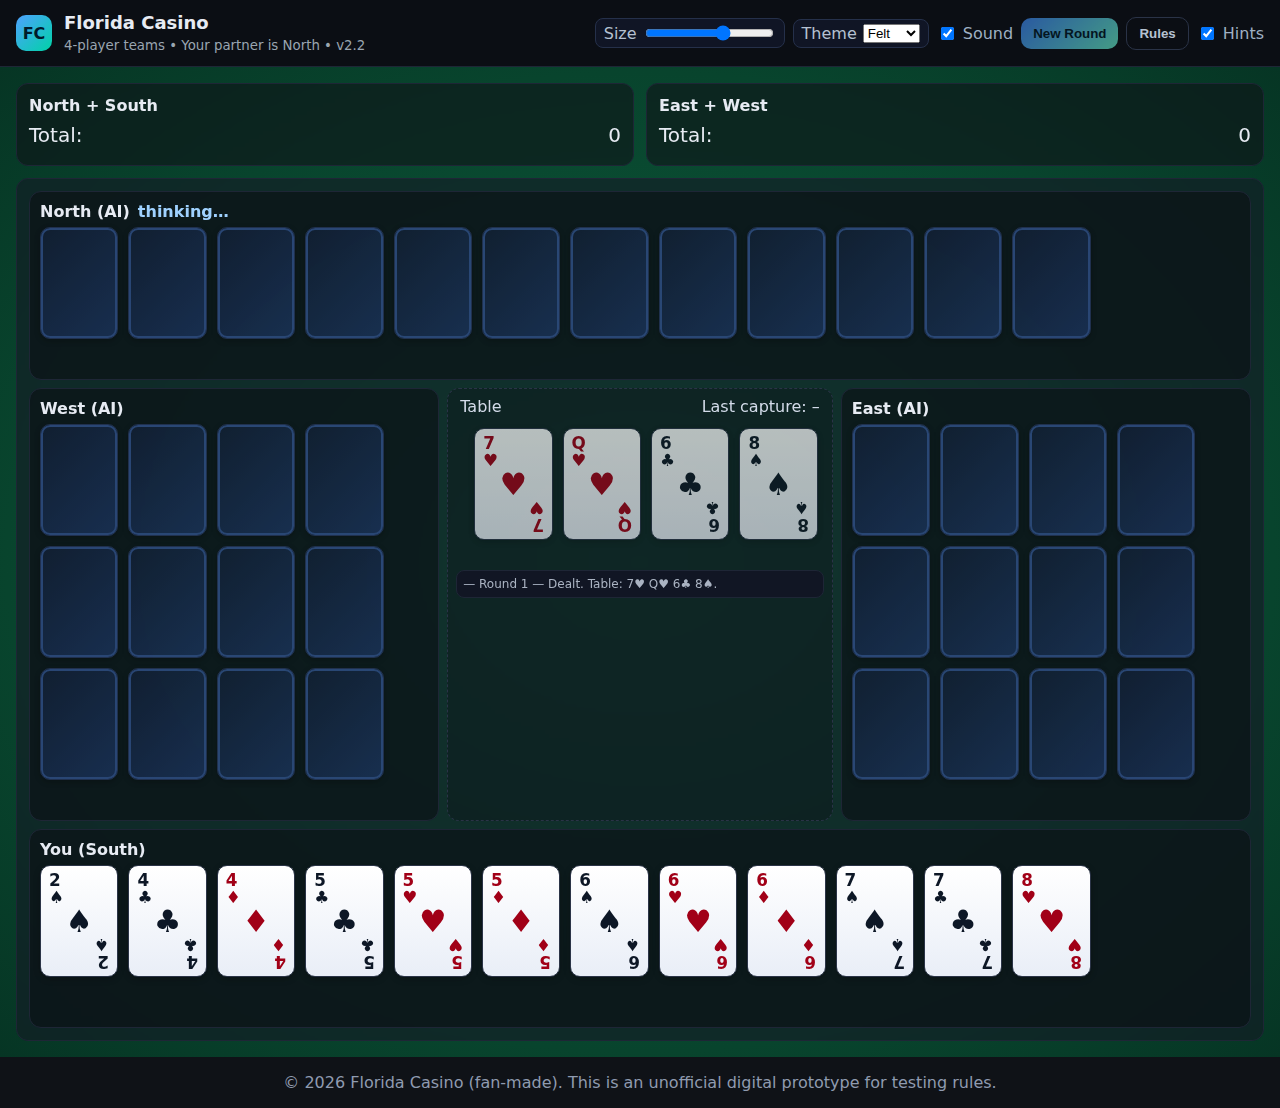
<file: index.html>
<!DOCTYPE html>
<html lang="en">
<head>
  <meta charset="utf-8" />
  <meta name="viewport" content="width=device-width, initial-scale=1" />
  <title>Florida Casino — Online (v2.2)</title>
  <link rel="stylesheet" href="style.css" />
</head>
<body class="theme-felt">
  <div id="app">
    <header class="topbar">
      <div class="brand">
        <div class="logo">FC</div>
        <div>
          <h1>Florida Casino</h1>
          <small>4‑player teams • Your partner is North • v2.2</small>
        </div>
      </div>
      <div class="controls">
        <div class="field">
          <label for="sizeRange">Size</label>
          <input type="range" id="sizeRange" min="0.9" max="1.7" step="0.05" value="1.4">
        </div>
        <div class="field">
          <label for="themeSel">Theme</label>
          <select id="themeSel">
            <option value="felt" selected>Felt</option>
            <option value="wood">Wood</option>
          </select>
        </div>
        <label class="toggle">
          <input type="checkbox" id="soundOn" checked>
          <span>Sound</span>
        </label>
        <button id="newRoundBtn" class="primary" title="Deal a new round">New Round</button>
        <button id="rulesBtn" class="ghost">Rules</button>
        <label class="toggle">
          <input type="checkbox" id="autoHints" checked>
          <span>Hints</span>
        </label>
      </div>
    </header>

    <main>
      <section class="scoreboard">
        <div class="team" id="teamNS">
          <div class="team-name">North + South</div>
          <div class="score-line">
            <span>Total:</span><span id="scoreNS">0</span>
          </div>
          <div class="round-scores" id="roundNS"></div>
        </div>
        <div class="team" id="teamEW">
          <div class="team-name">East + West</div>
          <div class="score-line">
            <span>Total:</span><span id="scoreEW">0</span>
          </div>
          <div class="round-scores" id="roundEW"></div>
        </div>
      </section>

      <section class="table">
        <div class="players">
          <div class="player north">
            <div class="label">North (AI) <span class="think" id="thinkN"></span> <span class="skip" id="skipN"></span></div>
            <div class="hand" id="handN"></div>
            <div class="captured" id="capN" title="Captured"></div>
          </div>
          <div class="player west">
            <div class="label">West (AI) <span class="think" id="thinkW"></span> <span class="skip" id="skipW"></span></div>
            <div class="hand" id="handW"></div>
            <div class="captured" id="capW" title="Captured"></div>
          </div>
          <div class="center">
            <div class="table-header">
              <div>Table</div>
              <div class="last-capture">Last capture: <span id="lastCapture">–</span></div>
            </div>
            <div class="table-cards" id="tableArea"></div>
            <div class="sweep-banner" id="sweepBanner">Sweep!</div>
            <div class="log" id="log"></div>
          </div>
          <div class="player east">
            <div class="label">East (AI) <span class="think" id="thinkE"></span> <span class="skip" id="skipE"></span></div>
            <div class="hand" id="handE"></div>
            <div class="captured" id="capE" title="Captured"></div>
          </div>
          <div class="player south">
            <div class="label">You (South) <span class="skip" id="skipS"></span></div>
            <div class="hand" id="handS"></div>
            <div class="actions" id="actions"></div>
            <div class="captured" id="capS" title="Captured"></div>
          </div>
        </div>
      </section>

      <section class="summary hidden" id="roundSummary">
        <h2>Round Summary</h2>
        <div class="summary-content" id="summaryContent"></div>
        <div class="summary-buttons">
          <button id="continueBtn" class="primary">Continue</button>
        </div>
      </section>
    </main>

    <footer>
      <div>
        © <span id="year"></span> Florida Casino (fan-made). This is an unofficial digital prototype for testing rules.
      </div>
    </footer>
  </div>

  <template id="tplCard">
    <div class="card">
      <div class="corner tl"></div>
      <div class="pip"></div>
      <div class="corner br"></div>
    </div>
  </template>

  <template id="tplBuild">
    <div class="build">
      <div class="value"></div>
      <div class="owner"></div>
      <div class="stack"></div>
      <div class="locktag"></div>
    </div>
  </template>

  <script>window.VERSION = "2.2.0";</script>
  <script src="script.js"></script>
</body>
</html>
</file>
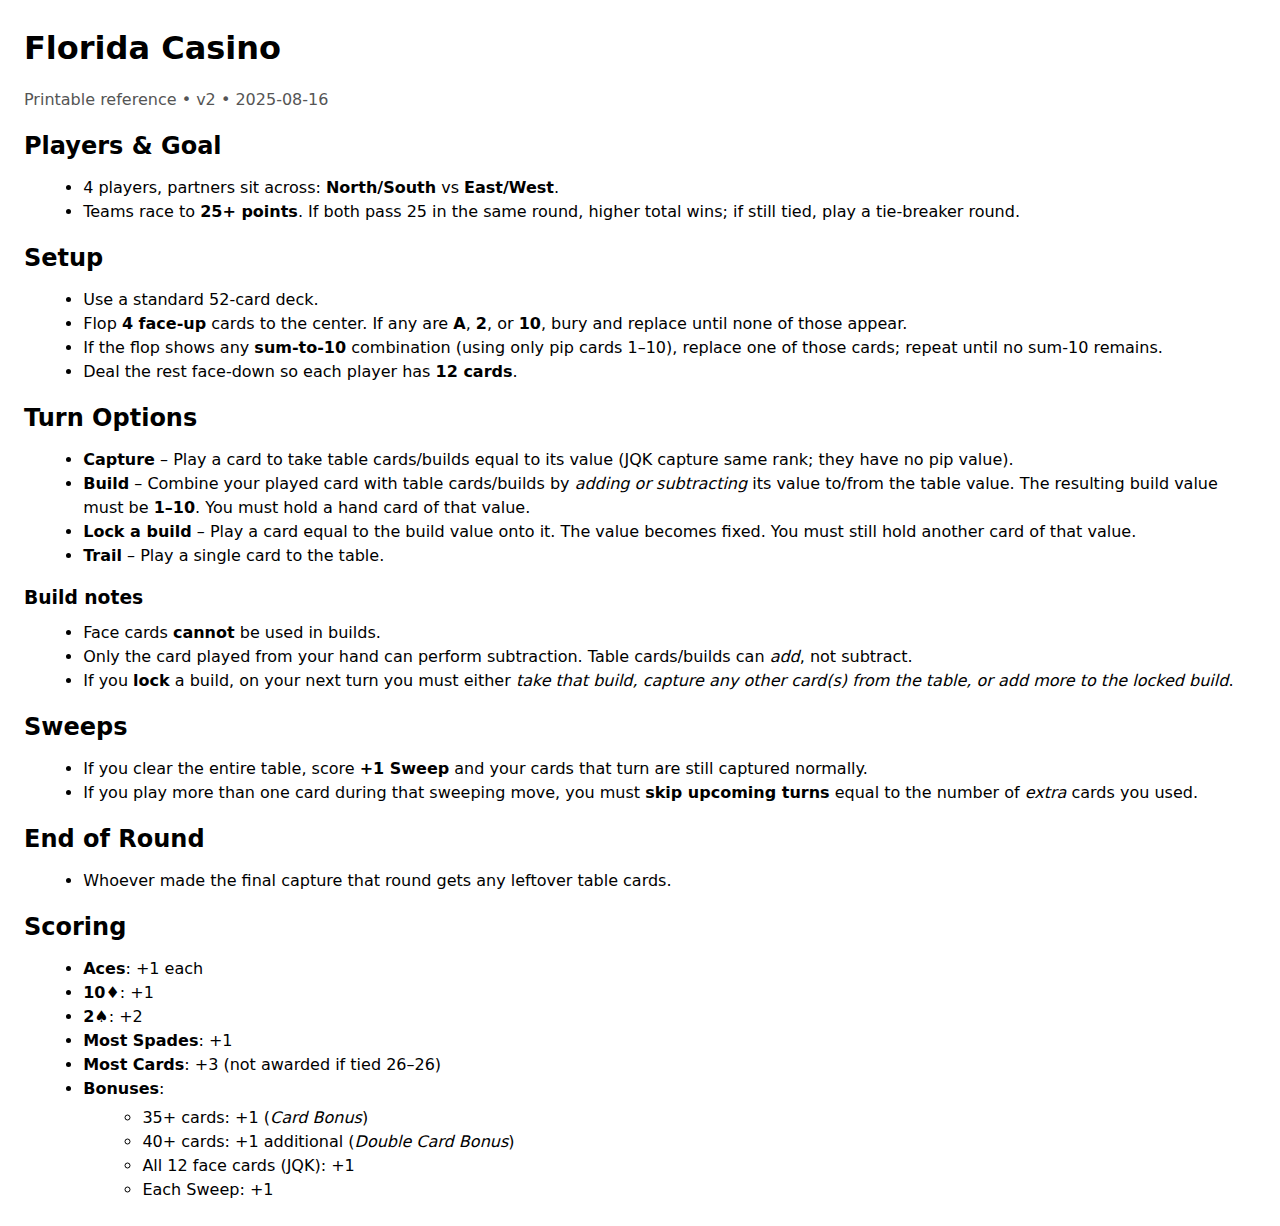
<file: rules.html>
<!doctype html>
<html><head><meta charset="utf-8"><title>Florida Casino – Rules (v2)</title>
<meta name="viewport" content="width=device-width,initial-scale=1">
<style>
body { font-family: system-ui,-apple-system,Segoe UI,Roboto,Inter,Arial,sans-serif; line-height:1.5; margin:24px; }
h1,h2,h3 { margin: 0.5em 0; }
ul { margin:0.3em 0 1em 1.2em; }
.small { color:#555; }
code, kbd { background:#f2f2f2; border:1px solid #ddd; border-radius:4px; padding:0 5px; }
</style></head>
<body>
<h1>Florida Casino</h1>
<p class="small">Printable reference • v2 • 2025-08-16</p>

<h2>Players & Goal</h2>
<ul>
  <li>4 players, partners sit across: <strong>North/South</strong> vs <strong>East/West</strong>.</li>
  <li>Teams race to <strong>25+ points</strong>. If both pass 25 in the same round, higher total wins; if still tied, play a tie‑breaker round.</li>
</ul>

<h2>Setup</h2>
<ul>
  <li>Use a standard 52‑card deck.</li>
  <li>Flop <strong>4 face‑up</strong> cards to the center. If any are <strong>A</strong>, <strong>2</strong>, or <strong>10</strong>, bury and replace until none of those appear.</li>
  <li>If the flop shows any <strong>sum‑to‑10</strong> combination (using only pip cards 1–10), replace one of those cards; repeat until no sum‑10 remains.</li>
  <li>Deal the rest face‑down so each player has <strong>12 cards</strong>.</li>
</ul>

<h2>Turn Options</h2>
<ul>
  <li><strong>Capture</strong> – Play a card to take table cards/builds equal to its value (JQK capture same rank; they have no pip value).</li>
  <li><strong>Build</strong> – Combine your played card with table cards/builds by <em>adding or subtracting</em> its value to/from the table value. The resulting build value must be <strong>1–10</strong>. You must hold a hand card of that value.</li>
  <li><strong>Lock a build</strong> – Play a card equal to the build value onto it. The value becomes fixed. You must still hold another card of that value.</li>
  <li><strong>Trail</strong> – Play a single card to the table.</li>
</ul>

<h3>Build notes</h3>
<ul>
  <li>Face cards <strong>cannot</strong> be used in builds.</li>
  <li>Only the card played from your hand can perform subtraction. Table cards/builds can <em>add</em>, not subtract.</li>
  <li>If you <strong>lock</strong> a build, on your next turn you must either <em>take that build, capture any other card(s) from the table, or add more to the locked build</em>.</li>
</ul>

<h2>Sweeps</h2>
<ul>
  <li>If you clear the entire table, score <strong>+1 Sweep</strong> and your cards that turn are still captured normally.</li>
  <li>If you play more than one card during that sweeping move, you must <strong>skip upcoming turns</strong> equal to the number of <em>extra</em> cards you used.</li>
</ul>

<h2>End of Round</h2>
<ul>
  <li>Whoever made the final capture that round gets any leftover table cards.</li>
</ul>

<h2>Scoring</h2>
<ul>
  <li><strong>Aces</strong>: +1 each</li>
  <li><strong>10♦</strong>: +1</li>
  <li><strong>2♠</strong>: +2</li>
  <li><strong>Most Spades</strong>: +1</li>
  <li><strong>Most Cards</strong>: +3 (not awarded if tied 26–26)</li>
  <li><strong>Bonuses</strong>:
    <ul>
      <li>35+ cards: +1 (<em>Card Bonus</em>)</li>
      <li>40+ cards: +1 additional (<em>Double Card Bonus</em>)</li>
      <li>All 12 face cards (JQK): +1</li>
      <li>Each Sweep: +1</li>
    </ul>
  </li>
</ul>
</body></html>
</file>
<file: style.css>
*{box-sizing:border-box}html,body{margin:0;padding:0;font-family:system-ui,-apple-system,Segoe UI,Roboto,Inter,Arial,sans-serif;background:#0f1217;color:#e7ebf3}
:root{
  --scale:1.4;
  --accent:#4ea1ff;
  --accent-2:#00d3a7;
  --muted:#9aa5b1;
  --panel:#141924;
  --panel-2:#0b0e14;
  --card:#1a2030;
  --card-border:#2b3447;
  --good:#45d483;
  --bad:#ff7a7a;
  --yellow:#ffd166;
  --glow:#69e0ff;
  --card-w: calc(56px * var(--scale));
  --card-h: calc(80px * var(--scale));
  --corner-fs: calc(12px * var(--scale));
  --pip-fs: calc(22px * var(--scale));
}
/* Themes */
body.theme-felt main{background:radial-gradient(ellipse at center, #0e5f3e 0%, #08442d 70%, #063524 100%); padding:16px}
body.theme-wood main{background:
  repeating-linear-gradient(90deg, #5c3b1b 0px, #5c3b1b 6px, #603f20 6px, #603f20 12px),
  linear-gradient(#6a4220, #5a3516);
  padding:16px}
.topbar{display:flex;justify-content:space-between;align-items:center;padding:12px 16px;background:#0b0e14;border-bottom:1px solid #1e2636;position:sticky;top:0;z-index:9}
.brand{display:flex;gap:12px;align-items:center}
.brand .logo{width:36px;height:36px;border-radius:10px;background:linear-gradient(135deg,var(--accent),var(--accent-2));display:flex;align-items:center;justify-content:center;font-weight:800;color:#001b2b}
.brand h1{font-size:18px;margin:0 0 2px}
.brand small{color:var(--muted)}
.controls{display:flex;gap:8px;align-items:center;flex-wrap:wrap}
.field{display:flex;gap:6px;align-items:center;background:#101525;border:1px solid #25304a;border-radius:8px;padding:4px 8px;color:#b5c1d1}
button{border:1px solid #2a3347;background:#172032;color:#e7ebf3;border-radius:10px;padding:8px 12px;font-weight:600;cursor:pointer}
button.primary{background:linear-gradient(135deg,#3f8cff,#6afad1);color:#001b2b;border:none}
button.ghost{background:transparent;border:1px solid #2a3347;color:#b5c1d1}
button:disabled{opacity:.6;cursor:default}
.toggle{display:flex;align-items:center;gap:6px;color:#9fb0c3}
main{max-width:1280px;margin:0 auto;padding:16px}
.scoreboard{display:grid;grid-template-columns:1fr 1fr;gap:12px;margin-bottom:12px}
.team{background:rgba(15,18,23,.6);backdrop-filter: blur(2px);border:1px solid #1e2636;border-radius:12px;padding:12px}
.team-name{font-weight:700;margin-bottom:8px}
.score-line{display:flex;justify-content:space-between;font-size:20px;margin-bottom:6px}
.round-scores{font-size:12px;color:var(--muted)}
.table{background:rgba(20,25,36,.6);backdrop-filter: blur(2px);border:1px solid #1e2636;border-radius:12px;padding:12px;position:relative}
.table.flash{box-shadow:0 0 0 3px rgba(255, 209, 102, 0.45) inset}
.players{display:grid;grid-template-areas:
"north north north"
"west center east"
"south south south";gap:8px}
.player{background:rgba(11,14,20,.6);border:1px solid #1e2636;border-radius:12px;padding:10px;min-height:90px}
.player.north{grid-area:north}
.player.west{grid-area:west}
.player.east{grid-area:east}
.player.south{grid-area:south}
.player .label{font-weight:700;margin-bottom:6px;display:flex;gap:8px;align-items:center}
.hand{display:flex;flex-wrap:wrap;gap:10px;min-height:calc(60px * var(--scale))}
.captured{margin-top:6px;display:flex;gap:4px;flex-wrap:wrap;min-height:24px;opacity:.9}
.center{grid-area:center;background:rgba(11,14,20,.35);border:1px dashed #2a3347;border-radius:12px;padding:8px;position:relative}
.table-header{display:flex;justify-content:space-between;margin:0 4px 6px;color:#d3dbe9}
.table-cards{display:flex;gap:12px;flex-wrap:wrap;min-height:calc(100px * var(--scale));padding:6px}
.log{font-size:12px;color:#aab3c2;background:#111624;border:1px solid #1e2636;border-radius:8px;padding:6px;max-height:180px;overflow:auto;margin-top:8px}
.card{width:var(--card-w);height:var(--card-h);border-radius:10px;border:1px solid var(--card-border);background:linear-gradient(180deg,#ffffff,#e9eef7);color:#0d1726;position:relative;display:flex;align-items:center;justify-content:center;cursor:pointer;user-select:none;box-shadow:0 2px 6px rgba(0,0,0,.25);transition:transform .15s ease, box-shadow .15s ease, filter .2s ease}
.card.disabled{opacity:.7;cursor:default}
.card.back{background:linear-gradient(135deg,#13223a,#1e3866);border:1px solid #2a3b64;box-shadow:inset 0 0 0 2px #365a9a,0 2px 6px rgba(0,0,0,.35)}
.card .corner{position:absolute;font-size:var(--corner-fs);font-weight:800;white-space:pre;line-height:1}
.card .corner.tl{top:6px;left:8px}
.card .corner.br{bottom:6px;right:8px;transform:rotate(180deg)}
.card .pip{font-size:var(--pip-fs);font-weight:900}
.card.red{color:#a10017}
.card.selected{transform:translateY(calc(-6px * var(--scale)));box-shadow:0 6px 12px rgba(0,0,0,.35)}
.card.play{animation:pop .25s ease}
.card.glow{filter: drop-shadow(0 0 10px var(--glow)); border-color:#61d6ff}
@keyframes pop{0%{transform:scale(.9)}100%{transform:scale(1)}}
.build{border:1px dashed #46547a;border-radius:10px;background:rgba(70,84,122,.15);padding:8px;display:flex;flex-direction:column;gap:6px;min-width:calc(110px * var(--scale));transition:filter .2s ease, border-color .2s ease}
.build .value{font-weight:900;font-size:calc(14px * var(--scale))}
.build .owner{font-size:calc(11px * var(--scale));color:#b5c1d1}
.build .locktag{font-size:calc(11px * var(--scale));color:#ffd166}
.build .stack{display:flex;gap:6px;flex-wrap:wrap}
.build.glow{filter: drop-shadow(0 0 10px var(--glow)); border-color:#61d6ff}
.actions{margin-top:10px;display:flex;flex-wrap:wrap;gap:8px}
.action{border:1px solid #2a3347;background:#0f1524;color:#e7ebf3;border-radius:10px;padding:8px 10px;font-size:calc(12px * var(--scale));cursor:pointer}
.action.primary{background:linear-gradient(135deg,#3f8cff,#6afad1);color:#001b2b;border:none}
.action.warn{background:#2b1620;border:1px solid #5e273b}
footer{padding:16px;color:#8f9bb0;text-align:center}
.sweep-banner{display:none;position:absolute;left:50%;transform:translateX(-50%);top:50%;padding:10px 16px;background:linear-gradient(135deg,#ffd166,#45d483);color:#001b2b;font-weight:900;border-radius:999px;border:1px solid #ffe7a2;box-shadow:0 8px 24px rgba(0,0,0,.35)}
.summary{background:#0b0e14;border:1px solid #1e2636;border-radius:12px;padding:12px;margin-top:12px}
.summary.hidden{display:none}
.summary h2{margin-top:0}
.summary-content{display:grid;grid-template-columns:1fr 1fr;gap:12px}
.kv{display:flex;justify-content:space-between;padding:6px 8px;background:#111624;border:1px solid #1e2636;border-radius:8px}
.pill{display:inline-block;padding:2px 8px;border:1px solid #2a3347;border-radius:999px;font-size:12px;margin-left:6px}
.win{color:var(--good)}
.lose{color:var(--bad)}
.skip{color:var(--yellow);font-weight:700}
.think{color:#9fd1ff; font-weight:700}
.fly{position:fixed; z-index:9999; pointer-events:none; transition: transform .6s ease, opacity .6s ease; transform: translate(-50%, -50%) scale(1);}
</file>
